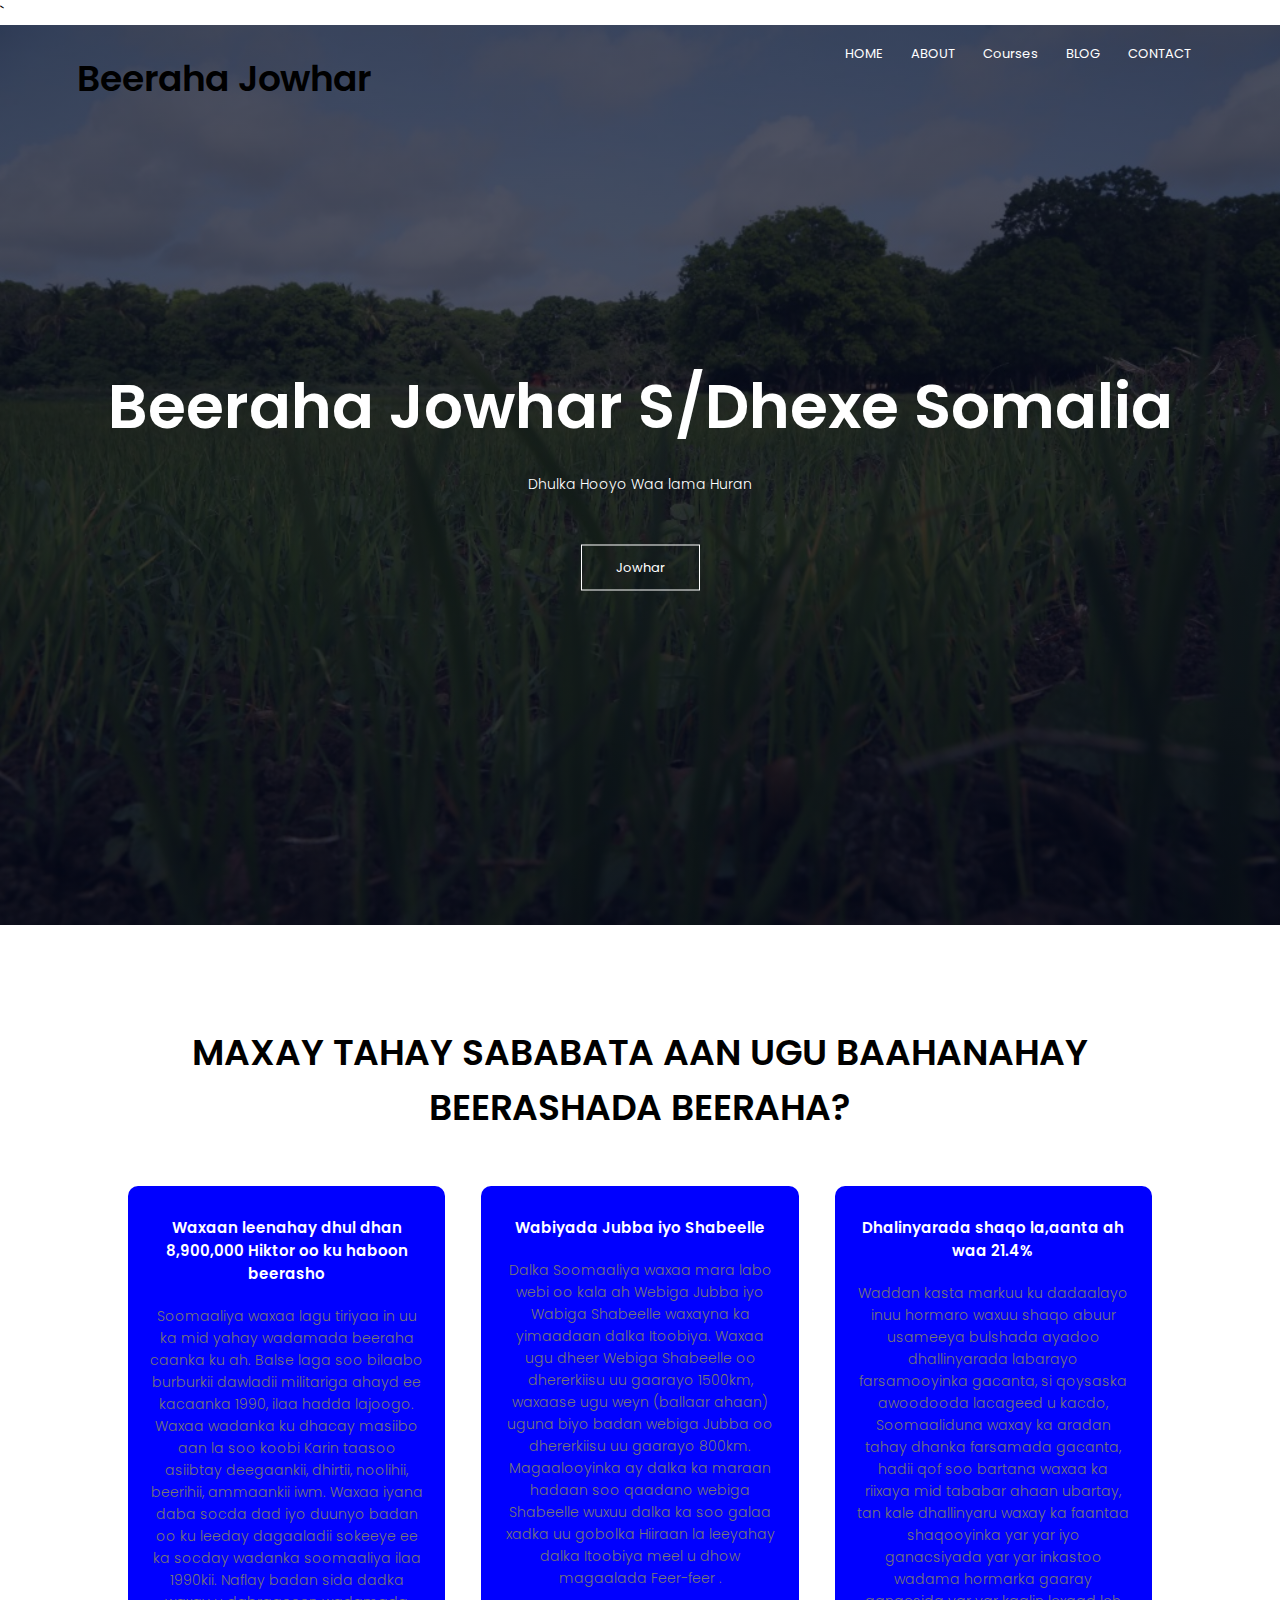
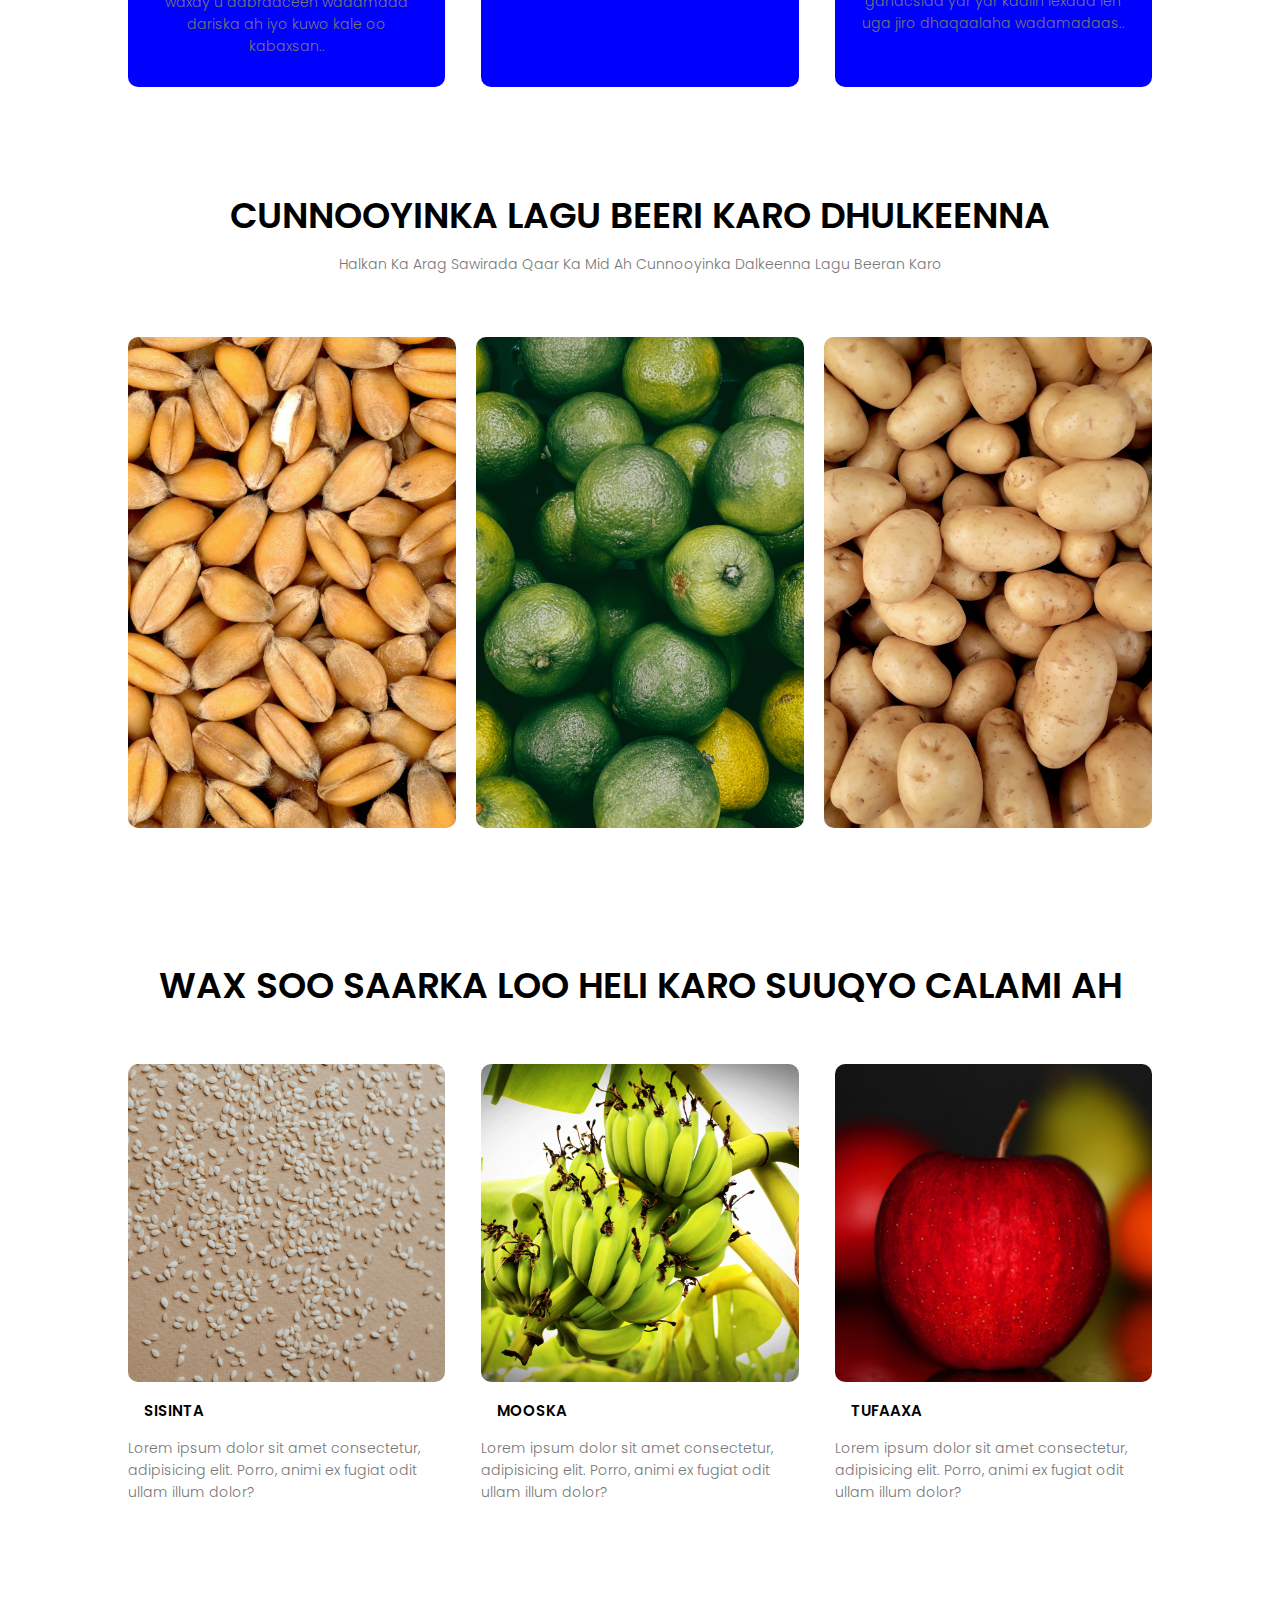
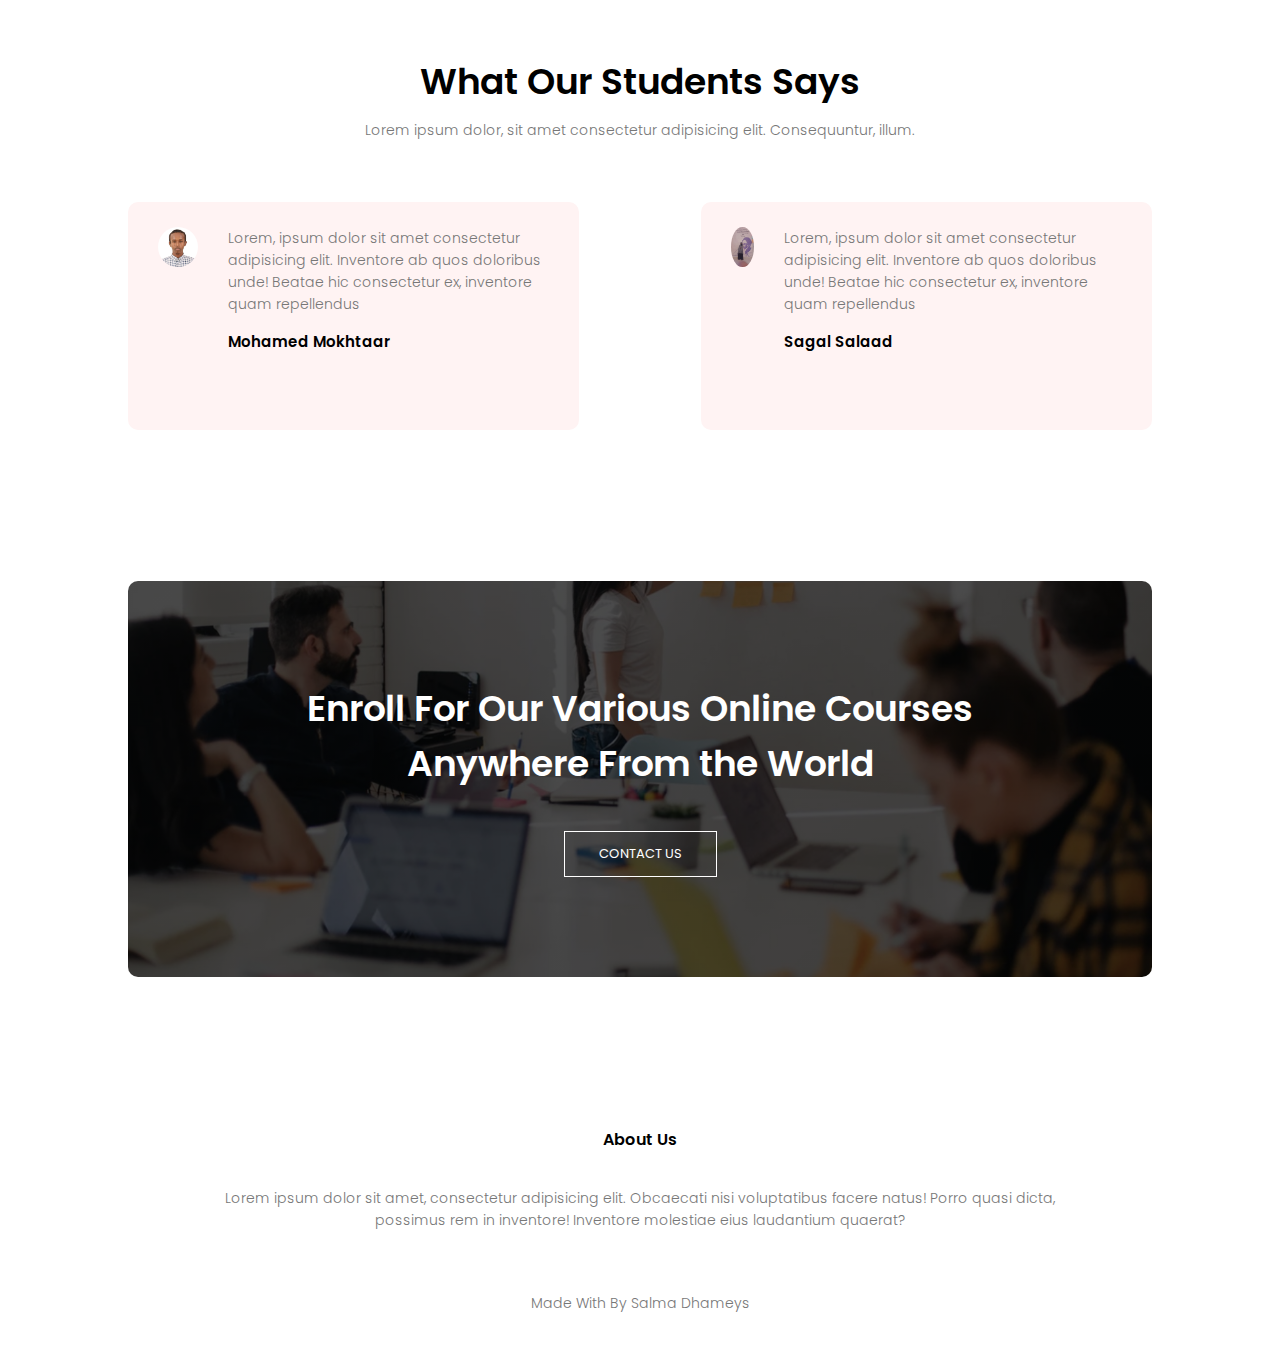
<file: index.html>
<!DOCTYPE html>
<html lang="en">
<head>
    <meta charset="UTF-8">
    <meta http-equiv="X-UA-Compatible" content="IE=edge">`
    <meta name="viewport" content="width=device-width, initial-scale=1.0">
    <link rel="stylesheet" href="https://cdnjs.cloudflare.com/ajax/libs/font-awesome/6.0.0-beta3/css/all.min.css" 
    integrity="sha512-Fo3rlrZj/k7ujTnHg4CGR2D7kSs0v4LLanw2qksYuRlEzO+tcaEPQogQ0KaoGN26/zrn20ImR1DfuLWnOo7aBA==" 
    crossorigin="anonymous" referrerpolicy="no-referrer" />
    <title>project 3/99 eduford | Education website</title>
    <link rel="preconnect" href="https://fonts.googleapis.com">
    <link rel="preconnect" href="https://fonts.gstatic.com" crossorigin>
    <link href="https://fonts.googleapis.com/css2?family=Poppins:wght@100;200;300;400;600;700&display=swap" rel="stylesheet">
    <link rel="stylesheet" href="style.css">
</head>
<body>
    <section class="header">
        <nav>
            <h1>Beeraha Jowhar</h1>
            <div class="nav-links" id="navlinks">
                <i class="fas fa-times" onclick="hideMenu()"></i>
                <ul>
                    <li><a href="index.html">HOME</a></li>
                    <li><a href="about.html">ABOUT</a></li>
                    <li><a href="Beeraha.html">Courses</a></li>
                    <li><a href="blog.html">BLOG</a></li>
                    <li><a href="contact.html">CONTACT</a></li>
                </ul>
            </div>
            <i class="fas fa-bars" onclick="showMenu()"></i>
        </nav>
        <div class="text-box">
            <h1>Beeraha Jowhar S/Dhexe Somalia</h1>
            <p>Dhulka Hooyo Waa lama Huran
            </p>
            <a href="" class="hero-btn">Jowhar</a>
        </div>
    </section>
    <!-- ------COURSES------ -->
    <section class="course">
        <h1>MAXAY TAHAY SABABATA AAN UGU BAAHANAHAY BEERASHADA BEERAHA?</h1>
        
        <div class="row">
            <div class="course-col">
                <h3>Waxaan leenahay dhul dhan 8,900,000 Hiktor oo ku haboon beerasho</h3>
                <p>Soomaaliya waxaa lagu tiriyaa in uu ka mid yahay wadamada beeraha caanka ku ah. Balse laga soo bilaabo burburkii
                     dawladii militariga ahayd ee kacaanka 1990, ilaa hadda lajoogo. Waxaa wadanka ku dhacay masiibo aan 
                     la soo koobi Karin taasoo asiibtay deegaankii, dhirtii, noolihii, beerihii, ammaankii iwm. Waxaa 
                     iyana daba socda dad iyo duunyo badan oo ku leeday dagaaladii sokeeye ee ka socday 
                     wadanka soomaaliya ilaa 1990kii. Naflay badan sida dadka waxay u dabraaceen wadamada dariska 
                     ah iyo kuwo kale oo kabaxsan..</p>
            </div>
            <div class="course-col">
                <h3> Wabiyada Jubba iyo Shabeelle</h3>
                <p>Dalka Soomaaliya waxaa mara labo webi oo kala ah Webiga Jubba iyo Wabiga Shabeelle waxayna ka
                     yimaadaan dalka Itoobiya. Waxaa ugu dheer Webiga Shabeelle oo dhererkiisu uu gaarayo 1500km, 
                     waxaase ugu weyn (ballaar ahaan) uguna biyo badan webiga Jubba oo dhererkiisu uu gaarayo 800km.
                      Magaalooyinka ay dalka ka maraan hadaan soo qaadano webiga Shabeelle wuxuu dalka ka soo galaa
                       xadka uu gobolka Hiiraan la leeyahay dalka Itoobiya meel u dhow magaalada Feer-feer
                         .</p>
            </div>
            <div class="course-col">
                <h3> Dhalinyarada shaqo la,aanta ah waa 21.4% </h3>
                <p>Waddan kasta markuu ku dadaalayo inuu hormaro waxuu shaqo abuur usameeya bulshada ayadoo 
                    dhallinyarada labarayo farsamooyinka gacanta, si qoysaska awoodooda lacageed u kacdo, 
                    Soomaaliduna waxay ka aradan tahay dhanka farsamada gacanta, hadii qof soo bartana waxaa
                     ka riixaya mid tababar ahaan ubartay, tan kale dhallinyaru waxay ka faantaa shaqooyinka yar 
                     yar iyo ganacsiyada yar yar
                     inkastoo wadama hormarka gaaray ganacsida yar yar kaalin lexaad leh uga jiro dhaqaalaha 
                     wadamadaas..</p>
            </div>
        </div>
    </section>
    <!-- ----COMPUS----- -->
    <section class="compus">
        <h1>CUNNOOYINKA LAGU BEERI KARO DHULKEENNA</h1>
        <p>Halkan Ka Arag Sawirada Qaar Ka Mid Ah Cunnooyinka Dalkeenna Lagu Beeran Karo</p>
        <div class="row">
            <div class="compus-col">
                <img src="./images/Qamadi.jpg">
                <div class="layer">
                    <h3>Qamadi</h3>
                </div>
            </div>
            <div class="compus-col">
                <img src="./images/lime.jpg">
                <div class="layer">
                    <h3>Liin</h3>
                </div>
            </div>
            <div class="compus-col">
                <img src="./images/Bardho.jpg">
                <div class="layer">
                    <h3>Bardho</h3>
                </div>
            </div>
           
        </div>
    </section>
    <!-- FACILITIES -->
    <section class="facilities">
        <h1>WAX SOO SAARKA LOO HELI KARO SUUQYO CALAMI AH</h1>
        <div class="row">
            <div class="facilities-col">
                <img src="./images/sisin.jpg">
                <h3>SISINTA</h3>
                <p>Lorem ipsum dolor sit amet consectetur, adipisicing elit. 
                    Porro, animi ex fugiat odit ullam illum dolor?</p>
            </div>
            <div class="facilities-col">
                <img src="./images/moo.jpg">
                <h3>MOOSKA</h3>
                <p>Lorem ipsum dolor sit amet consectetur, adipisicing elit. 
                    Porro, animi ex fugiat odit ullam illum dolor?</p>
            </div>
            <div class="facilities-col">
                <img src="./images/tufaax.jpg">
                <h3>TUFAAXA</h3>
                <p>Lorem ipsum dolor sit amet consectetur, adipisicing elit. 
                    Porro, animi ex fugiat odit ullam illum dolor?</p>
            </div>
          
        </div>
    </section>
    <!-- Testimonial -->
    <section class="testimonial">
        <h1>What Our Students Says</h1>
        <p>Lorem ipsum dolor, sit amet consectetur adipisicing elit. Consequuntur, illum.</p>
        <div class="row">
            <div class="testimonial-col">
                <img src="./images/Eng-Moha.jpg">
                <div>
                    <p>Lorem, ipsum dolor sit amet consectetur adipisicing elit. 
                        Inventore ab quos doloribus unde! Beatae hic consectetur ex,
                         inventore quam repellendus</p>
                    <h3>Mohamed Mokhtaar</h3>
                    <i class="fa fa-star"></i>
                    <i class="fa fa-star"></i>
                    <i class="fa fa-star"></i>
                    <i class="fa fa-star"></i>
                    <i class="fas fa-star-half-alt"></i>
                </div>
            </div>
            <div class="testimonial-col">
                <img src="./images/sag.jpg">
                <div>
                    <p>Lorem, ipsum dolor sit amet consectetur adipisicing elit. 
                        Inventore ab quos doloribus unde! Beatae hic consectetur ex,
                         inventore quam repellendus</p>
                    <h3>Sagal Salaad</h3>
                    <i class="fa fa-star"></i>
                    <i class="fa fa-star"></i>
                    <i class="fa fa-star"></i>
                    <i class="fa fa-star"></i>
                    <i class="far fa-star"></i>
                </div>
            </div>
            
        </div>
    </section>
    <!-- CALL TO ACTION -->
    <section class="cta">
        <h1>Enroll For Our Various Online Courses <br> Anywhere From the World</h1>
        <a href="" class="hero-btn">CONTACT US</a>
    </section>
    <!-- footer -->
    <section class="footer">
        <h4>About Us</h4>
        <p>Lorem ipsum dolor sit amet, consectetur adipisicing elit. 
            Obcaecati nisi voluptatibus facere natus! Porro quasi dicta, <br>
             possimus rem in inventore! Inventore molestiae eius laudantium quaerat?</p>
        <div class="icons">
            <i class="fab fa-facebook-square"></i>
            <i class="fab fa-linkedin"></i>
            <i class="fab fa-twitter-square"></i>
            <i class="fab fa-instagram-square"></i>
        </div>
        <p>Made With <i class="fas fa-heart"></i> By Salma Dhameys</p>
    </section>































<!-- ----------------Javascript for toggle menu----------------- -->
    <script>
        var linknav=document.getElementById("navlinks")
        function showMenu(){
            linknav.style.right="0"
        }
        function hideMenu(){
            linknav.style.right="-200px"
        }
    </script>

</body>
</html>
</file>
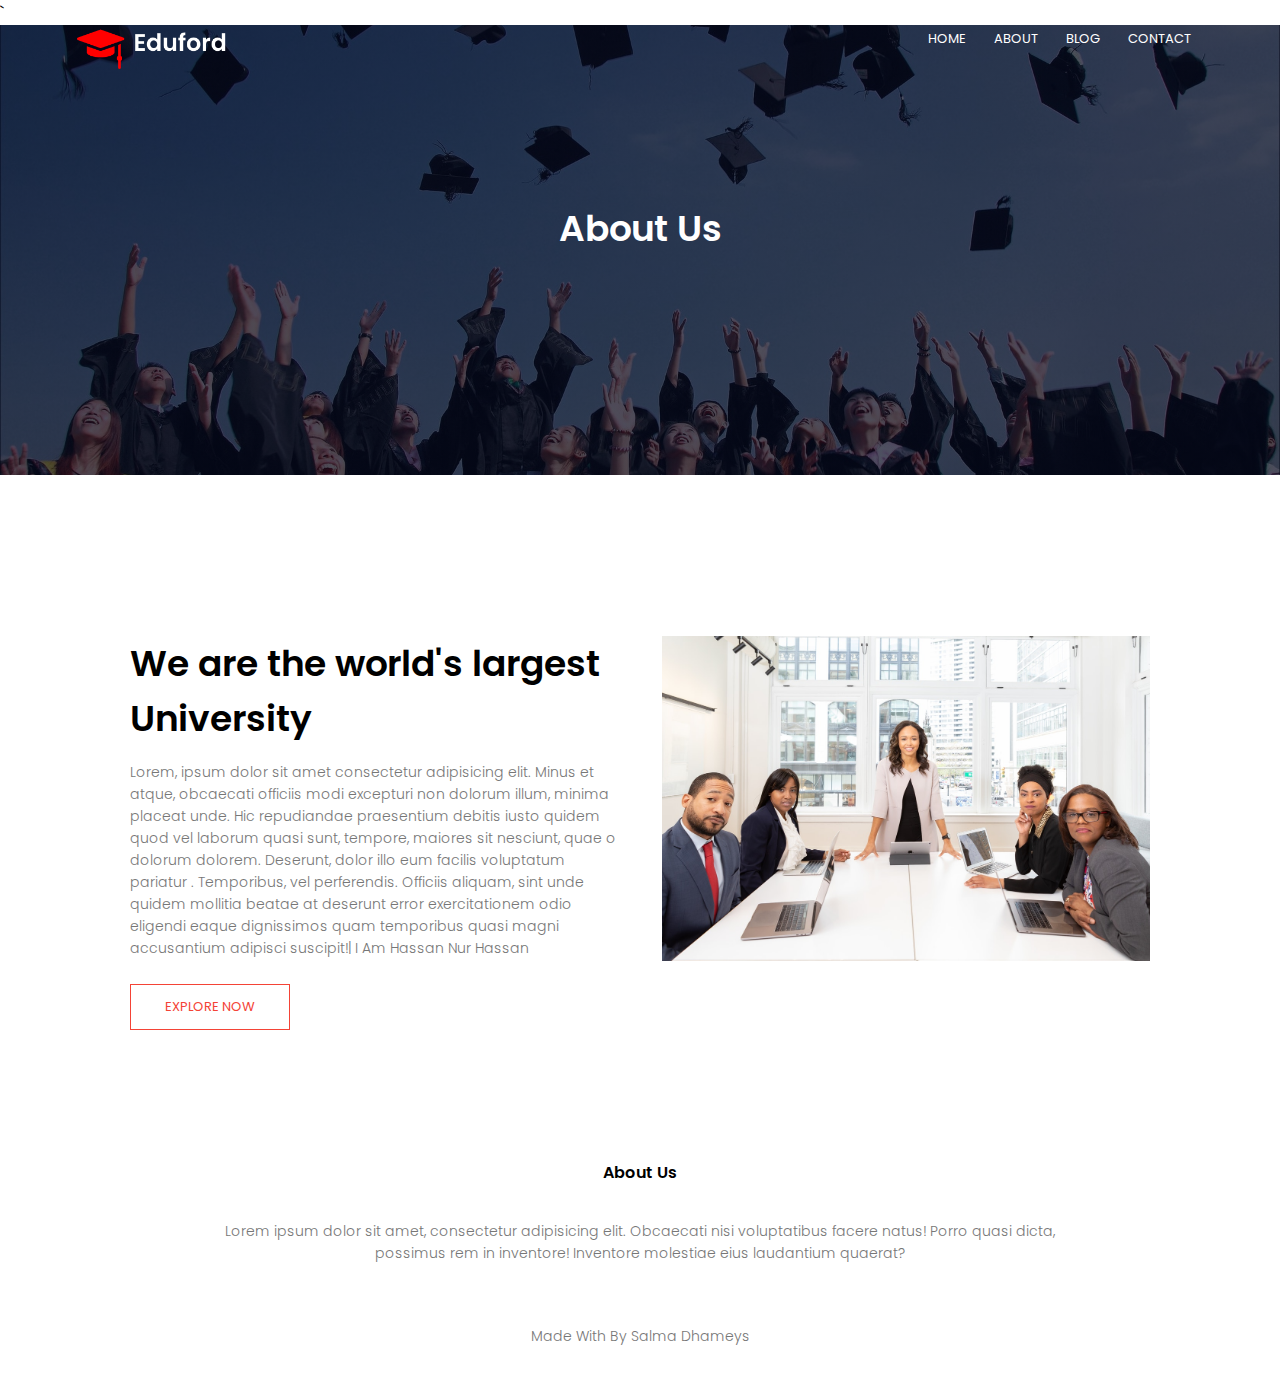
<file: about.html>
<!DOCTYPE html>
<html lang="en">
<head>
    <meta charset="UTF-8">
    <meta http-equiv="X-UA-Compatible" content="IE=edge">`
    <meta name="viewport" content="width=device-width, initial-scale=1.0">
    <link rel="stylesheet" href="https://cdnjs.cloudflare.com/ajax/libs/font-awesome/6.0.0-beta3/css/all.min.css" 
    integrity="sha512-Fo3rlrZj/k7ujTnHg4CGR2D7kSs0v4LLanw2qksYuRlEzO+tcaEPQogQ0KaoGN26/zrn20ImR1DfuLWnOo7aBA==" 
    crossorigin="anonymous" referrerpolicy="no-referrer" />
    <title>project 3/99 eduford | Education website</title>
    <link rel="preconnect" href="https://fonts.googleapis.com">
    <link rel="preconnect" href="https://fonts.gstatic.com" crossorigin>
    <link href="https://fonts.googleapis.com/css2?family=Poppins:wght@100;200;300;400;600;700&display=swap" rel="stylesheet">
    <link rel="stylesheet" href="style.css">
</head>
<body>
    <section class="sub-header">
        <nav>
            <a href="index.html"><img src="./images/logo.png"></a>
            <div class="nav-links" id="navlinks">
                <i class="fas fa-times" onclick="hideMenu()"></i>
                <ul>
                    <li><a href="index.html">HOME</a></li>
                    <li><a href="about.html">ABOUT</a></li>
                    <li><a href="blog.html">BLOG</a></li>
                    <li><a href="contact.html">CONTACT</a></li>
                </ul>
            </div>
            <i class="fas fa-bars" onclick="showMenu()"></i>
        </nav>
        <h1>About Us</h1>
    </section>
    <!-- -------about us content--------- -->
    <section class="about-us">
        <div class="row">
            <div class="about-col">
                <h1>We are the world's largest University</h1>
                <p>Lorem, ipsum dolor sit amet consectetur adipisicing elit. 
                    Minus et atque, obcaecati officiis modi excepturi non dolorum illum,
                    minima placeat unde. Hic repudiandae praesentium debitis iusto quidem 
                    quod vel laborum quasi sunt, tempore, maiores sit nesciunt, quae 
                    o dolorum dolorem. Deserunt, dolor illo eum facilis voluptatum pariatur . 
                    Temporibus, vel perferendis. Officiis aliquam, sint unde quidem mollitia 
                    beatae at deserunt error exercitationem odio eligendi eaque 
                    dignissimos quam temporibus quasi magni accusantium adipisci suscipit!| I Am Hassan Nur Hassan</p>
                    <a href="" class="hero-btn red-btn">EXPLORE NOW</a>
            </div>
            <div class="about-col">
                <img src="./images/about.jpg">
            </div>
        </div>
    </section>






    <!-- footer -->
    <section class="footer">
        <h4>About Us</h4>
        <p>Lorem ipsum dolor sit amet, consectetur adipisicing elit. 
            Obcaecati nisi voluptatibus facere natus! Porro quasi dicta, <br>
             possimus rem in inventore! Inventore molestiae eius laudantium quaerat?</p>
        <div class="icons">
            <i class="fab fa-facebook-square"></i>
            <i class="fab fa-linkedin"></i>
            <i class="fab fa-twitter-square"></i>
            <i class="fab fa-instagram-square"></i>
        </div>
        <p>Made With <i class="fas fa-heart"></i> By  Salma Dhameys</p>
    </section>































<!-- ----------------Javascript for toggle menu----------------- -->
    <script>
        var linknav=document.getElementById("navlinks")
        function showMenu(){
            linknav.style.right="0"
        }
        function hideMenu(){
            linknav.style.right="-200px"
        }
    </script>

</body>
</html>
</file>
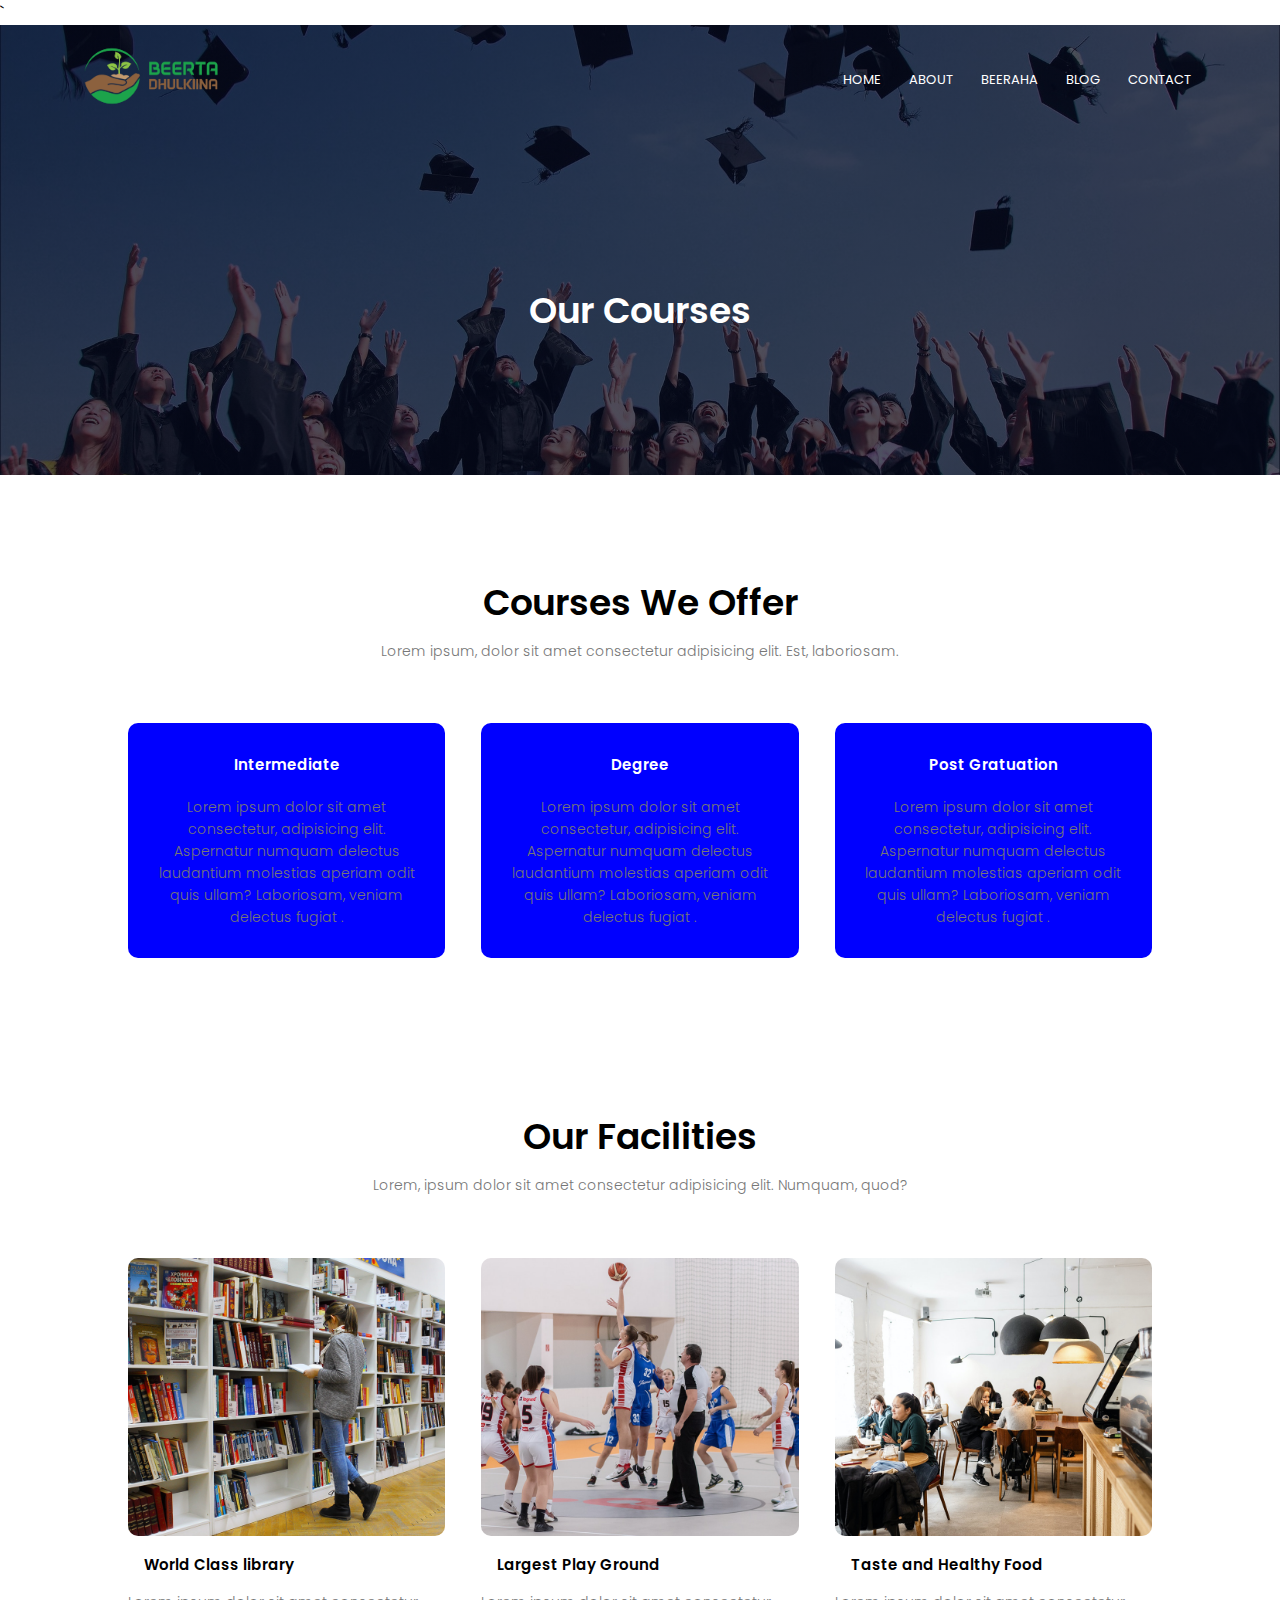
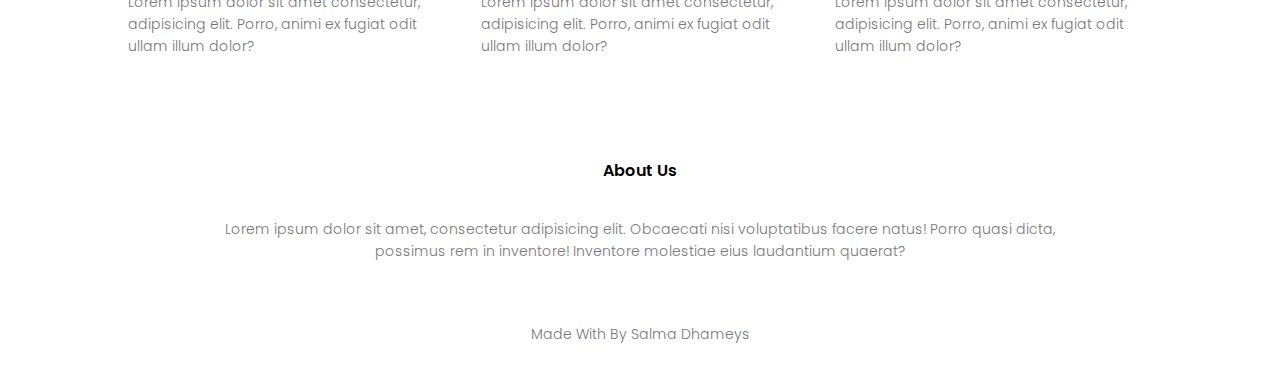
<file: Beeraha.html>
<!DOCTYPE html>
<html lang="en">
<head>
    <meta charset="UTF-8">
    <meta http-equiv="X-UA-Compatible" content="IE=edge">`
    <meta name="viewport" content="width=device-width, initial-scale=1.0">
    <link rel="stylesheet" href="https://cdnjs.cloudflare.com/ajax/libs/font-awesome/6.0.0-beta3/css/all.min.css" 
    integrity="sha512-Fo3rlrZj/k7ujTnHg4CGR2D7kSs0v4LLanw2qksYuRlEzO+tcaEPQogQ0KaoGN26/zrn20ImR1DfuLWnOo7aBA==" 
    crossorigin="anonymous" referrerpolicy="no-referrer" />
    <title>project 3/99 eduford | Education website</title>
    <link rel="preconnect" href="https://fonts.googleapis.com">
    <link rel="preconnect" href="https://fonts.gstatic.com" crossorigin>
    <link href="https://fonts.googleapis.com/css2?family=Poppins:wght@100;200;300;400;600;700&display=swap" rel="stylesheet">
    <link rel="stylesheet" href="style.css">
</head>
<body>
    <section class="sub-header">
        <nav>
            <a href="index.html"><img src="./Logo/Beerta Dhulkiina logo-01.png"></a>
            <div class="nav-links" id="navlinks">
                <i class="fas fa-times" onclick="hideMenu()"></i>
                <ul>
                    <li><a href="index.html">HOME</a></li>
                    <li><a href="about.html">ABOUT</a></li>
                    <li><a href="Beeraha.html">BEERAHA</a></li>
                    <li><a href="blog.html">BLOG</a></li>
                    <li><a href="contact.html">CONTACT</a></li>
                </ul>
            </div>
            <i class="fas fa-bars" onclick="showMenu()"></i>
        </nav>
        <h1>Our Courses</h1>
    </section>
    <!-- -------COURSE--------- -->
    <section class="course">
        <h1>Courses We Offer</h1>
        <p>Lorem ipsum, dolor sit amet consectetur adipisicing elit. Est, laboriosam.</p>
        <div class="row">
            <div class="course-col">
                <h3>Intermediate</h3>
                <p>Lorem ipsum dolor sit amet consectetur, adipisicing elit. 
                    Aspernatur numquam delectus laudantium molestias aperiam odit quis ullam? Laboriosam, 
                    veniam delectus fugiat .</p>
            </div>
            <div class="course-col">
                <h3>Degree</h3>
                <p>Lorem ipsum dolor sit amet consectetur, adipisicing elit. 
                    Aspernatur numquam delectus laudantium molestias aperiam odit quis ullam? Laboriosam, 
                    veniam delectus fugiat .</p>
            </div>
            <div class="course-col">
                <h3>Post Gratuation</h3>
                <p>Lorem ipsum dolor sit amet consectetur, adipisicing elit. 
                    Aspernatur numquam delectus laudantium molestias aperiam odit quis ullam? Laboriosam, 
                    veniam delectus fugiat .</p>
            </div>
        </div>
    </section>
    <!-- facilities -->
    <section class="facilities">
        <h1>Our Facilities</h1>
        <p>Lorem, ipsum dolor sit amet consectetur adipisicing elit. Numquam, quod?</p>
        <div class="row">
            <div class="facilities-col">
                <img src="./images/library.png">
                <h3>World Class library</h3>
                <p>Lorem ipsum dolor sit amet consectetur, adipisicing elit. 
                    Porro, animi ex fugiat odit ullam illum dolor?</p>
            </div>
            <div class="facilities-col">
                <img src="./images/basketball.png">
                <h3>Largest Play Ground</h3>
                <p>Lorem ipsum dolor sit amet consectetur, adipisicing elit. 
                    Porro, animi ex fugiat odit ullam illum dolor?</p>
            </div>
            <div class="facilities-col">
                <img src="./images/cafeteria.png">
                <h3>Taste and Healthy Food</h3>
                <p>Lorem ipsum dolor sit amet consectetur, adipisicing elit. 
                    Porro, animi ex fugiat odit ullam illum dolor?</p>
            </div>
        </div>
    </section>
  





    <!-- footer -->
    <section class="footer">
        <h4>About Us</h4>
        <p>Lorem ipsum dolor sit amet, consectetur adipisicing elit. 
            Obcaecati nisi voluptatibus facere natus! Porro quasi dicta, <br>
             possimus rem in inventore! Inventore molestiae eius laudantium quaerat?</p>
        <div class="icons">
            <i class="fab fa-facebook-square"></i>
            <i class="fab fa-linkedin"></i>
            <i class="fab fa-twitter-square"></i>
            <i class="fab fa-instagram-square"></i>
        </div>
        <p>Made With <i class="fas fa-heart"></i> By Salma Dhameys</p>
    </section>































<!-- ----------------Javascript for toggle menu----------------- -->
    <script>
        var linknav=document.getElementById("navlinks")
        function showMenu(){
            linknav.style.right="0"
        }
        function hideMenu(){
            linknav.style.right="-200px"
        }
    </script>

</body>
</html>
</file>
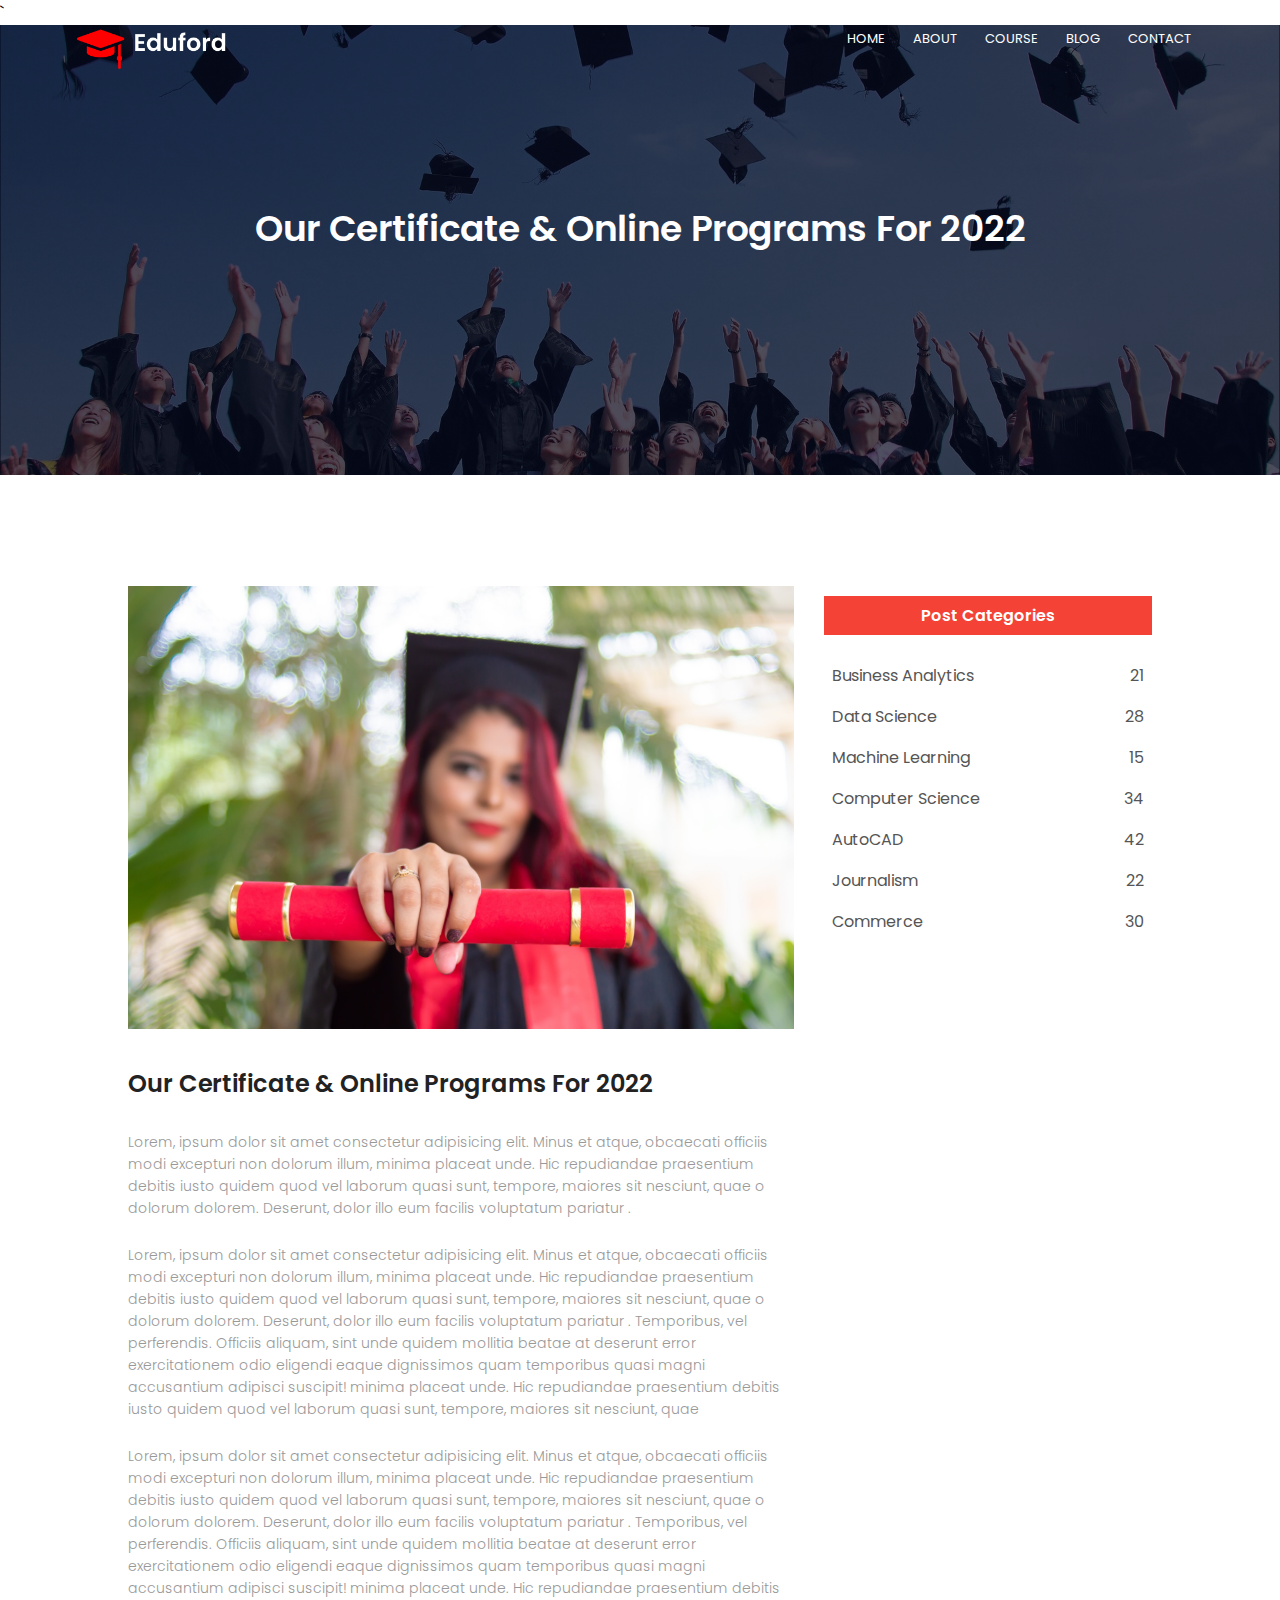
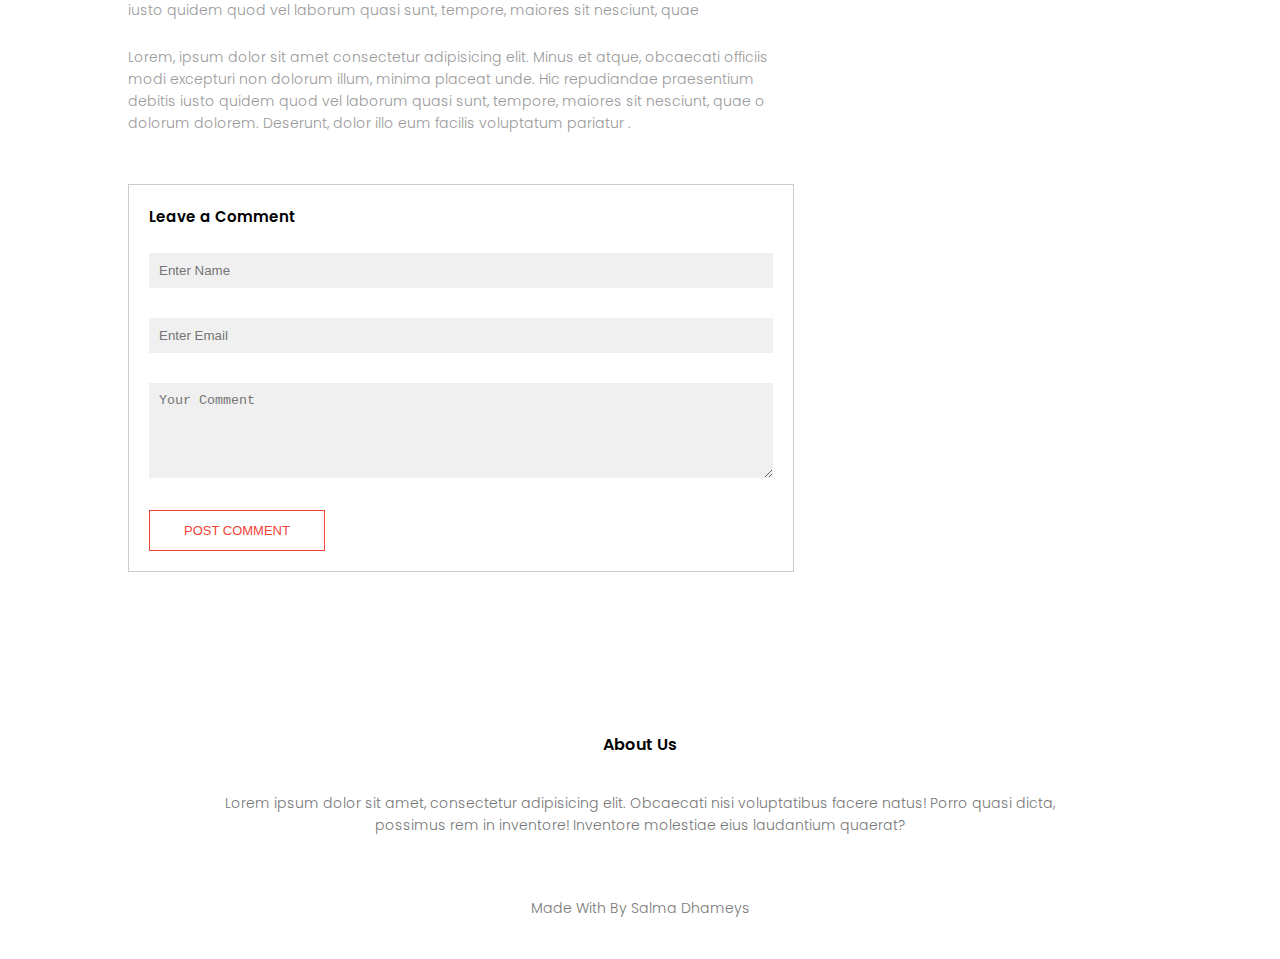
<file: blog.html>
<!DOCTYPE html>
<html lang="en">
<head>
    <meta charset="UTF-8">
    <meta http-equiv="X-UA-Compatible" content="IE=edge">`
    <meta name="viewport" content="width=device-width, initial-scale=1.0">
    <link rel="stylesheet" href="https://cdnjs.cloudflare.com/ajax/libs/font-awesome/6.0.0-beta3/css/all.min.css" 
    integrity="sha512-Fo3rlrZj/k7ujTnHg4CGR2D7kSs0v4LLanw2qksYuRlEzO+tcaEPQogQ0KaoGN26/zrn20ImR1DfuLWnOo7aBA==" 
    crossorigin="anonymous" referrerpolicy="no-referrer" />
    <title>project 3/99 eduford | Education website</title>
    <link rel="preconnect" href="https://fonts.googleapis.com">
    <link rel="preconnect" href="https://fonts.gstatic.com" crossorigin>
    <link href="https://fonts.googleapis.com/css2?family=Poppins:wght@100;200;300;400;600;700&display=swap" rel="stylesheet">
    <link rel="stylesheet" href="style.css">
</head>
<body>
    <section class="sub-header">
        <nav>
            <a href="index.html"><img src="./images/logo.png"></a>
            <div class="nav-links" id="navlinks">
                <i class="fas fa-times" onclick="hideMenu()"></i>
                <ul>
                    <li><a href="index.html">HOME</a></li>
                    <li><a href="about.html">ABOUT</a></li>
                    <li><a href="course.html">COURSE</a></li>
                    <li><a href="blog.html">BLOG</a></li>
                    <li><a href="contact.html">CONTACT</a></li>
                </ul>
            </div>
            <i class="fas fa-bars" onclick="showMenu()"></i>
        </nav>
        <h1>Our Certificate & Online Programs For 2022</h1>
    </section>
    <!-- -------blog page content--------- -->
    <section class="blog-content">
        <div class="row">
            <div class="blog-left">
                <img src="./images/certificate.jpg">
                <h2>Our Certificate & Online Programs For 2022</h2>
                <p>Lorem, ipsum dolor sit amet consectetur adipisicing elit. 
                    Minus et atque, obcaecati officiis modi excepturi non dolorum illum,
                    minima placeat unde. Hic repudiandae praesentium debitis iusto quidem 
                    quod vel laborum quasi sunt, tempore, maiores sit nesciunt, quae 
                    o dolorum dolorem. Deserunt, dolor illo eum facilis voluptatum pariatur .</p>
                <br>
                <p>Lorem, ipsum dolor sit amet consectetur adipisicing elit. 
                    Minus et atque, obcaecati officiis modi excepturi non dolorum illum,
                    minima placeat unde. Hic repudiandae praesentium debitis iusto quidem 
                    quod vel laborum quasi sunt, tempore, maiores sit nesciunt, quae 
                    o dolorum dolorem. Deserunt, dolor illo eum facilis voluptatum pariatur . 
                    Temporibus, vel perferendis. Officiis aliquam, sint unde quidem mollitia 
                    beatae at deserunt error exercitationem odio eligendi eaque 
                    dignissimos quam temporibus quasi magni accusantium adipisci suscipit!
                    minima placeat unde. Hic repudiandae praesentium debitis iusto quidem 
                    quod vel laborum quasi sunt, tempore, maiores sit nesciunt, quae </p>
                <br>
                <p>Lorem, ipsum dolor sit amet consectetur adipisicing elit. 
                    Minus et atque, obcaecati officiis modi excepturi non dolorum illum,
                    minima placeat unde. Hic repudiandae praesentium debitis iusto quidem 
                    quod vel laborum quasi sunt, tempore, maiores sit nesciunt, quae 
                    o dolorum dolorem. Deserunt, dolor illo eum facilis voluptatum pariatur . 
                    Temporibus, vel perferendis. Officiis aliquam, sint unde quidem mollitia 
                    beatae at deserunt error exercitationem odio eligendi eaque 
                    dignissimos quam temporibus quasi magni accusantium adipisci suscipit!
                    minima placeat unde. Hic repudiandae praesentium debitis iusto quidem 
                    quod vel laborum quasi sunt, tempore, maiores sit nesciunt, quae </p>
                <br>
                <p>Lorem, ipsum dolor sit amet consectetur adipisicing elit. 
                    Minus et atque, obcaecati officiis modi excepturi non dolorum illum,
                    minima placeat unde. Hic repudiandae praesentium debitis iusto quidem 
                    quod vel laborum quasi sunt, tempore, maiores sit nesciunt, quae 
                    o dolorum dolorem. Deserunt, dolor illo eum facilis voluptatum pariatur .</p>
                <div class="comment-box">
                    <h3>Leave a Comment</h3>
                    <form class="comment-form">
                        <input type="text" placeholder="Enter Name">
                        <input type="email" placeholder="Enter Email">
                        <textarea  rows="5" placeholder="Your Comment"></textarea>
                        <button type="submit" class="hero-btn red-btn">POST COMMENT</button>
                    </form>
                </div>
            </div>
            <div class="blog-right">
                <h3>Post Categories</h3>
                <div>
                    <span>Business Analytics </span>
                    <span>21</span>
                </div>
                <div>
                    <span>Data Science </span>
                    <span>28</span>
                </div>
                <div>
                    <span>Machine Learning </span>
                    <span>15</span>
                </div>
                <div>
                    <span>Computer Science</span>
                    <span>34</span>
                </div>
                <div>
                    <span>AutoCAD </span>
                    <span>42</span>
                </div>
                <div>
                    <span>Journalism</span>
                    <span>22</span>
                </div>
                <div>
                    <span>Commerce</span>
                    <span>30</span>
                </div>
            </div>
        </div>
    </section>
   






    <!-- footer -->
    <section class="footer">
        <h4>About Us</h4>
        <p>Lorem ipsum dolor sit amet, consectetur adipisicing elit. 
            Obcaecati nisi voluptatibus facere natus! Porro quasi dicta, <br>
             possimus rem in inventore! Inventore molestiae eius laudantium quaerat?</p>
        <div class="icons">
            <i class="fab fa-facebook-square"></i>
            <i class="fab fa-linkedin"></i>
            <i class="fab fa-twitter-square"></i>
            <i class="fab fa-instagram-square"></i>
        </div>
        <p>Made With <i class="fas fa-heart"></i> By Salma Dhameys</p>
    </section>































<!-- ----------------Javascript for toggle menu----------------- -->
    <script>
        var linknav=document.getElementById("navlinks")
        function showMenu(){
            linknav.style.right="0"
        }
        function hideMenu(){
            linknav.style.right="-200px"
        }
    </script>

</body>
</html>
</file>
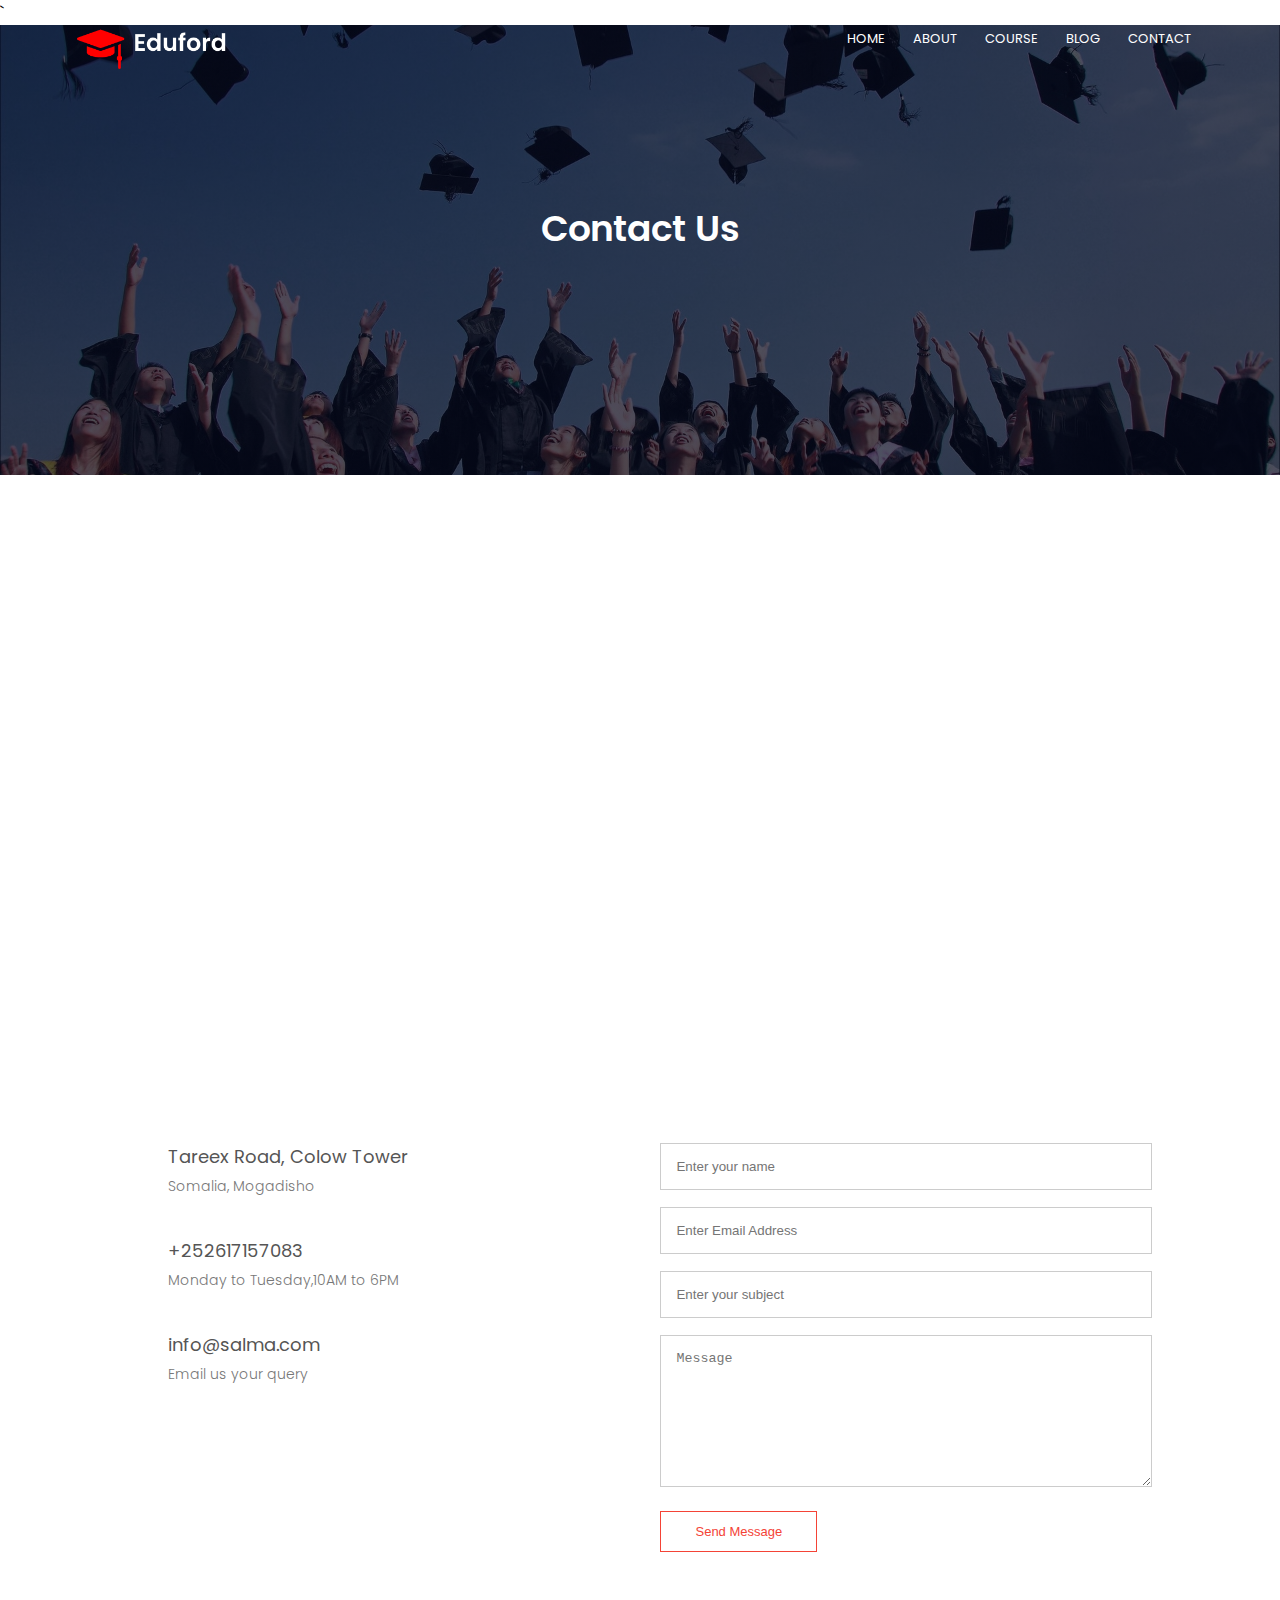
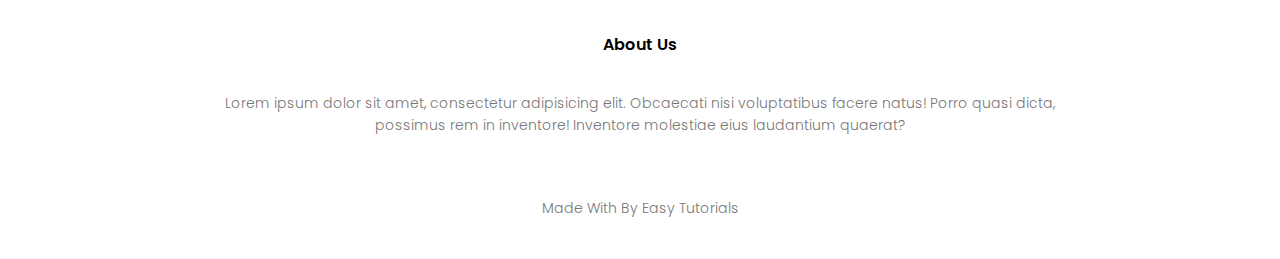
<file: contact.html>
<!DOCTYPE html>
<html lang="en">
<head>
    <meta charset="UTF-8">
    <meta http-equiv="X-UA-Compatible" content="IE=edge">`
    <meta name="viewport" content="width=device-width, initial-scale=1.0">
    <link rel="stylesheet" href="https://cdnjs.cloudflare.com/ajax/libs/font-awesome/6.0.0-beta3/css/all.min.css" 
    integrity="sha512-Fo3rlrZj/k7ujTnHg4CGR2D7kSs0v4LLanw2qksYuRlEzO+tcaEPQogQ0KaoGN26/zrn20ImR1DfuLWnOo7aBA==" 
    crossorigin="anonymous" referrerpolicy="no-referrer" />
    <title>project 3/99 eduford | Education website</title>
    <link rel="preconnect" href="https://fonts.googleapis.com">
    <link rel="preconnect" href="https://fonts.gstatic.com" crossorigin>
    <link href="https://fonts.googleapis.com/css2?family=Poppins:wght@100;200;300;400;600;700&display=swap" rel="stylesheet">
    <link rel="stylesheet" href="style.css">
</head>
<body>
    <section class="sub-header">
        <nav>
            <a href="index.html"><img src="./images/logo.png"></a>
            <div class="nav-links" id="navlinks">
                <i class="fas fa-times" onclick="hideMenu()"></i>
                <ul>
                    <li><a href="index.html">HOME</a></li>
                    <li><a href="about.html">ABOUT</a></li>
                    <li><a href="course.html">COURSE</a></li>
                    <li><a href="blog.html">BLOG</a></li>
                    <li><a href="contact.html">CONTACT</a></li>
                </ul>
            </div>
            <i class="fas fa-bars" onclick="showMenu()"></i>
        </nav>
        <h1>Contact Us</h1>
    </section>
    <!-- -------Contact us--------- -->
    <section class="location">
        <iframe src="https://www.google.com/maps/embed?pb=!1m18!1m12!1m3!1d8137116.496663359!2d41.8
        05851108877704!3d5.2310274198806574!2m3!1f0!2f0!3f0!3m2!1i1024!2i768!4f13.1!3m3!1m2!1s0x181
        d2ea7ecd15b83%3A0x9e393ace5ce9e5be!2sSomalia!5e0!3m2!1sen!2sso!4v1641617500876!5m2!1sen!2sso"
         width="600" height="450" style="border:0;" allowfullscreen="" loading="lazy"></iframe>
    </section>
    <section class="contact-us">
        <div class="row">
            <div class="contact-col">
                <div>
                    <i class="fas fa-home"></i>
                    <span>
                        <h5>Tareex Road, Colow  Tower</h5>
                        <p>Somalia, Mogadisho</p>
                    </span>
                </div>
                <div>
                    <i class="fas fa-phone"></i>
                    <span>
                        <h5>+252617157083</h5>
                        <p>Monday to Tuesday,10AM to 6PM</p>
                    </span>
                </div>
                <div>
                    <i class="far fa-envelope"></i>
                    <span>
                        <h5>info@salma.com</h5>
                        <p>Email us your query</p>
                    </span>
                </div>
            </div>
            <div class="contact-col">
                <form action="">
                    <input type="text" placeholder="Enter your name" required>
                    <input type="email" placeholder="Enter Email Address" required>
                    <input type="text" placeholder="Enter your subject" required>
                    <textarea rows="8" placeholder="Message" required></textarea>
                    <button type="submit" class="hero-btn red-btn">Send Message</button>
                </form>
            </div>
        </div>
    </section>
   






    <!-- footer -->
    <section class="footer">
        <h4>About Us</h4>
        <p>Lorem ipsum dolor sit amet, consectetur adipisicing elit. 
            Obcaecati nisi voluptatibus facere natus! Porro quasi dicta, <br>
             possimus rem in inventore! Inventore molestiae eius laudantium quaerat?</p>
        <div class="icons">
            <i class="fab fa-facebook-square"></i>
            <i class="fab fa-linkedin"></i>
            <i class="fab fa-twitter-square"></i>
            <i class="fab fa-instagram-square"></i>
        </div>
        <p>Made With <i class="fas fa-heart"></i> By Easy Tutorials</p>
    </section>































<!-- ----------------Javascript for toggle menu----------------- -->
    <script>
        var linknav=document.getElementById("navlinks")
        function showMenu(){
            linknav.style.right="0"
        }
        function hideMenu(){
            linknav.style.right="-200px"
        }
    </script>

</body>
</html>
</file>
<file: style.css>
*{
    margin: 0;
    padding: 0;
    box-sizing: border-box;
}
body{
    font-family: 'Poppins', sans-serif;
}
.header{
    min-height: 100vh;
    width: 100%;
    background-image: linear-gradient(rgba(4,9,30,0.7),rgba(4,9,30,0.7)),url(./images/13.jpeg);
    background-size: cover;
    background-position: center;
    position: relative;
}
nav{
    display: flex;
    padding: 2% 6%;
    justify-content: space-between;
    align-items: center;
}

nav img{
    width: 150px;
    margin-top: -50px;
    
}
.nav-links{
    flex: 1;
    text-align: right;
    margin-top: -50px;
}
.nav-links ul li{
    list-style: none;
    display: inline-block;
    padding: 8px 12px;
    position: relative;
}
.nav-links ul li a{
    color: #fff;
    text-decoration: none;
    font-size: 13px;
}
.nav-links ul li::after{
    content: '';
    width: 0%;
    height: 2px;
    background:#f44336;
    display:block;
    margin: auto;
    transition: 0.5s;
}
.nav-links ul li:hover::after{
    width: 100%;
}
.text-box{
    width: 90%;
    color: #fff;
    position: absolute;
    top: 50%;
    left: 50%;
    transform: translate(-50%,-50%);
    text-align: center;
}
.text-box h1{
    font-size: 62px;
}
.text-box p{
    margin: 10px 0 40px;
    font-size: 14px;
    color: #fff;
}
.hero-btn{
    display: inline-block;
    text-decoration: none;
    color: #fff;
    border: 1px solid #fff;
    padding: 12px 34px;
    font-size: 13px;
    background: transparent;
    position: relative;
    cursor: pointer;
}
.hero-btn:hover{
    border: 1px solid #f44336;
    background: #f44336;
    transition: 1s;
}
nav .fas{
    display: none;
}
@media(max-width:700px){
    .text-box h1{
        font-size: 20px;
    }
    .nav-links ul li{
        display: block;
    }
    .nav-links{
        position: fixed;
        background: #f44336;
        height: 100vh;
        width: 200px;
        top: 0;
        right: -200px;
        text-align: left;
        z-index: 2;
        transition: 1s;
    }
    nav .fas{
        display: block;
        color: #fff;
        margin: 10px;
        font-size: 22px;
        cursor: pointer;
    }
    .nav-links ul{
        padding: 30px;
    }
}
/* ---------Courses------------ */
.course{
    width: 80%;
    margin: auto;
    text-align: center;
    padding-top: 100px;
}
h1{
    font-size: 36px;
    font-weight: 600;
    
}
p{
    color: #777;
    font-size: 14px;
    font-weight: 300;
    line-height: 22px;
    padding: 10px;
}
.row{
    margin-top: 5%;
    display: flex;
    justify-content: space-between;
}
.course-col{
    flex-basis: 31%;
    background: blue;
    border-radius: 10px;
    margin-bottom: 5%;
    color: white;
    padding: 20px 12px;
    box-sizing: border-box;
    transition: 0.5s;
}
h3{
    text-align: center;
    font-weight: 600;
    margin: 10px 0;
    font-size: 15px;
}
.course-col:hover{
    box-shadow: 0 0 20px 0 rgba(0,0,0,0.2);
}
@media(max-width:700px){
    .row{
        flex-direction: column;
    }
}
/* ----compus------ */
.compus{
    width: 80%;
    margin: auto;
    text-align: center;
    padding-top: 50px;
}
.compus-col{
    flex-basis: 32%;
    border-radius: 10px;
    margin-bottom: 30px;
    position: relative;
    overflow: hidden;
}
.compus-col img{
    width: 100%;
    display: block;
}
.layer{
    background:transparent;
    height: 100%;
    width: 100%;
    position: absolute;
    top: 0;
    left: 0;
    transition: 0.5s;
}
.layer:hover{
    background: rgba(226,0,0,0.7);
}
.layer h3{
    width: 100;
    font-weight: 500;
    color: #fff;
    font-size: 26px;
    bottom: 0;
    left: 50%;
    transform: translateX(-50%);
    position: absolute;
    opacity: 0;
    transition: 0.5s;
}
.layer:hover h3{
    bottom: 49%;
    opacity: 1;
}
/* facilities */
.facilities{
    width: 80%;
    margin: auto;
    text-align: center;
    padding-top: 100px;
}
.facilities-col{
    flex-basis: 31%;
    border-radius: 10px;
    margin-bottom: 5%;
    text-align: left;
}
.facilities-col img{
    width: 100%;
    border-radius: 10px;
}
.facilities-col p{
    padding: 0;
}
.facilities-col h3{
    margin-left: 16px;
    margin-bottom: 15px;
    text-align: left;
}
/* TESTIMONIAL */
.testimonial{
    width: 80%;
    margin: auto;
    text-align: center;
    padding-top: 100px;
}
.testimonial-col{
    flex-basis: 44%;
    border-radius: 10px;
    margin-bottom: 5%;
    text-align: left;
    background: #fff3f3;
    padding: 25px;
    cursor: pointer;
    display: flex;
}
.testimonial-col img{
    height: 40px;
    margin-left: 5px;
    margin-right: 30px;
    border-radius: 50%;
}
.testimonial-col p{
    padding: 0;
}
.testimonial-col h3{
    margin-top: 15px;
    text-align: left;
}
.testimonial-col .fa,.fas,.far{
    color: #f44336;
}
@media (max-width:700px){
    .testimonial-col img{
        margin-left: 0px;
        margin-right: 15px;
    }
}
/* call to action */
.cta{
    margin: 100px auto;
    width: 80%;
    background-image: linear-gradient(rgba(0,0,0,0.7),rgba(0,0,0,0.7)),url(./images/banner2.jpg);
    background-position: center;
    background-size: cover;
    border-radius: 10px;
    text-align: center;
    padding: 100px 0;
}
.cta h1{
    color: #fff;
    margin-bottom: 40px;
    padding: 0;
}
@media (max-width:700px){
    .cta h1{
        font-size: 24px;
    }
}
/* ------footer------- */
.footer{
    width: 100%;
    text-align: center;
    padding: 30px 0;
}
.footer h4{
    margin-bottom: 25px;
    margin-top: 20px;
    font-weight: 600;
}
.icons .fab{
    font-size: 25px;
    color: #f44336;
    margin: 0 13px;
    cursor: pointer;
    padding: 20px 9px;
}
.fa-heart{
    font-size: 24px;
}
/* waxaan ka maqan meeshaan inaan hagaajiyo social icons */
/*----------------- ABOUT PAGE CONTENT--------------------- */
.sub-header{
    height: 50vh;
    width: 100%;
    background-image: linear-gradient(rgba(4,9,30,0.7),rgba(4,9,30,0.7)),url(./images/background.jpg);
    background-position: center;
    background-size: cover;
    text-align: center;
    color: #fff;
}
.sub-header h1{
    margin-top: 100px;
}
.about-us{
    width: 80%;
    margin: auto;
    padding-top: 80px;
    padding-bottom: 50px;
}
.about-col{
    flex-basis: 48%;
    padding: 30px 2px;
}
.about-col img{
    width: 100%;
}
.about-col h1{
    padding: 0;
}
.about-col p{
    padding: 15px 0 25px;
}
.red-btn{
    border: 1px solid #f44336;
    background: transparent;
    color: #f44336;
}
.red-btn:hover{
    color: #fff;
}
/* blog-content */
.blog-content{
    width: 80%;
    margin: auto;
    padding: 60px 0;
}
.blog-left{
    flex-basis: 65%;
}
.blog-left img{
    width: 100%;
}
.blog-left h2{
    color: #222;
    font-weight: 600;
    margin: 30px 0;
}
.blog-left p{
    color: #999;
    padding: 0;
}
.blog-right{
    flex-basis: 32%;
}
.blog-right h3{
    background: #f44336;
    color: #fff;
    padding: 7px 0;
    font-size: 16px;
    margin-bottom: 20px;
}
.blog-right div{
    display: flex;
    justify-content: space-between;
    align-items: center;
    color: #555;
    padding: 8px;
    box-sizing: border-box;
}
.comment-box{
    border: 1px solid #ccc;
    margin: 50px 0;
    padding: 10px 20px;
}
.comment-box h3{
    text-align: left;
}
.comment-form input,.comment-form textarea{
    width: 100%;
    padding: 10px;
    margin: 15px 0;
    box-sizing: border-box;
    border: none;
    outline: none;
    background: #f0f0f0;
}
.comment-form button{
    margin: 10px 0;
}
@media(max-width:700px){
    .sub-header h1{
        font-size: 24px;
    }
}
/* ----------contact us ------------ */
.location{
    width: 80%;
    margin: auto;
    padding: 80px 0;
}
.location iframe{
    width: 100%;
}
.contact-us{
    width: 80%;
    margin: auto;
}
.contact-col{
    flex-basis: 48%;
    margin-bottom: 30px;
}
.contact-col div{
    display: flex;
    align-items: center;
    margin-bottom: 40px;
}
.contact-col div .fas,.far{
    font-size: 28px;
    color: #f44336;
    margin: 10px;
    margin-right: 30px;
}
.contact-col div p{
    padding: 0;
}
.contact-col div h5{
    font-size: 18px;
    margin-bottom: 5px;
    color: #555;
    font-weight: 400;
}
.contact-col input,.contact-col textarea{
    width: 100%;
    padding: 15px;
    margin-bottom: 17px;
    outline: none;
    border: 1px solid #ccc;
}
</file>
